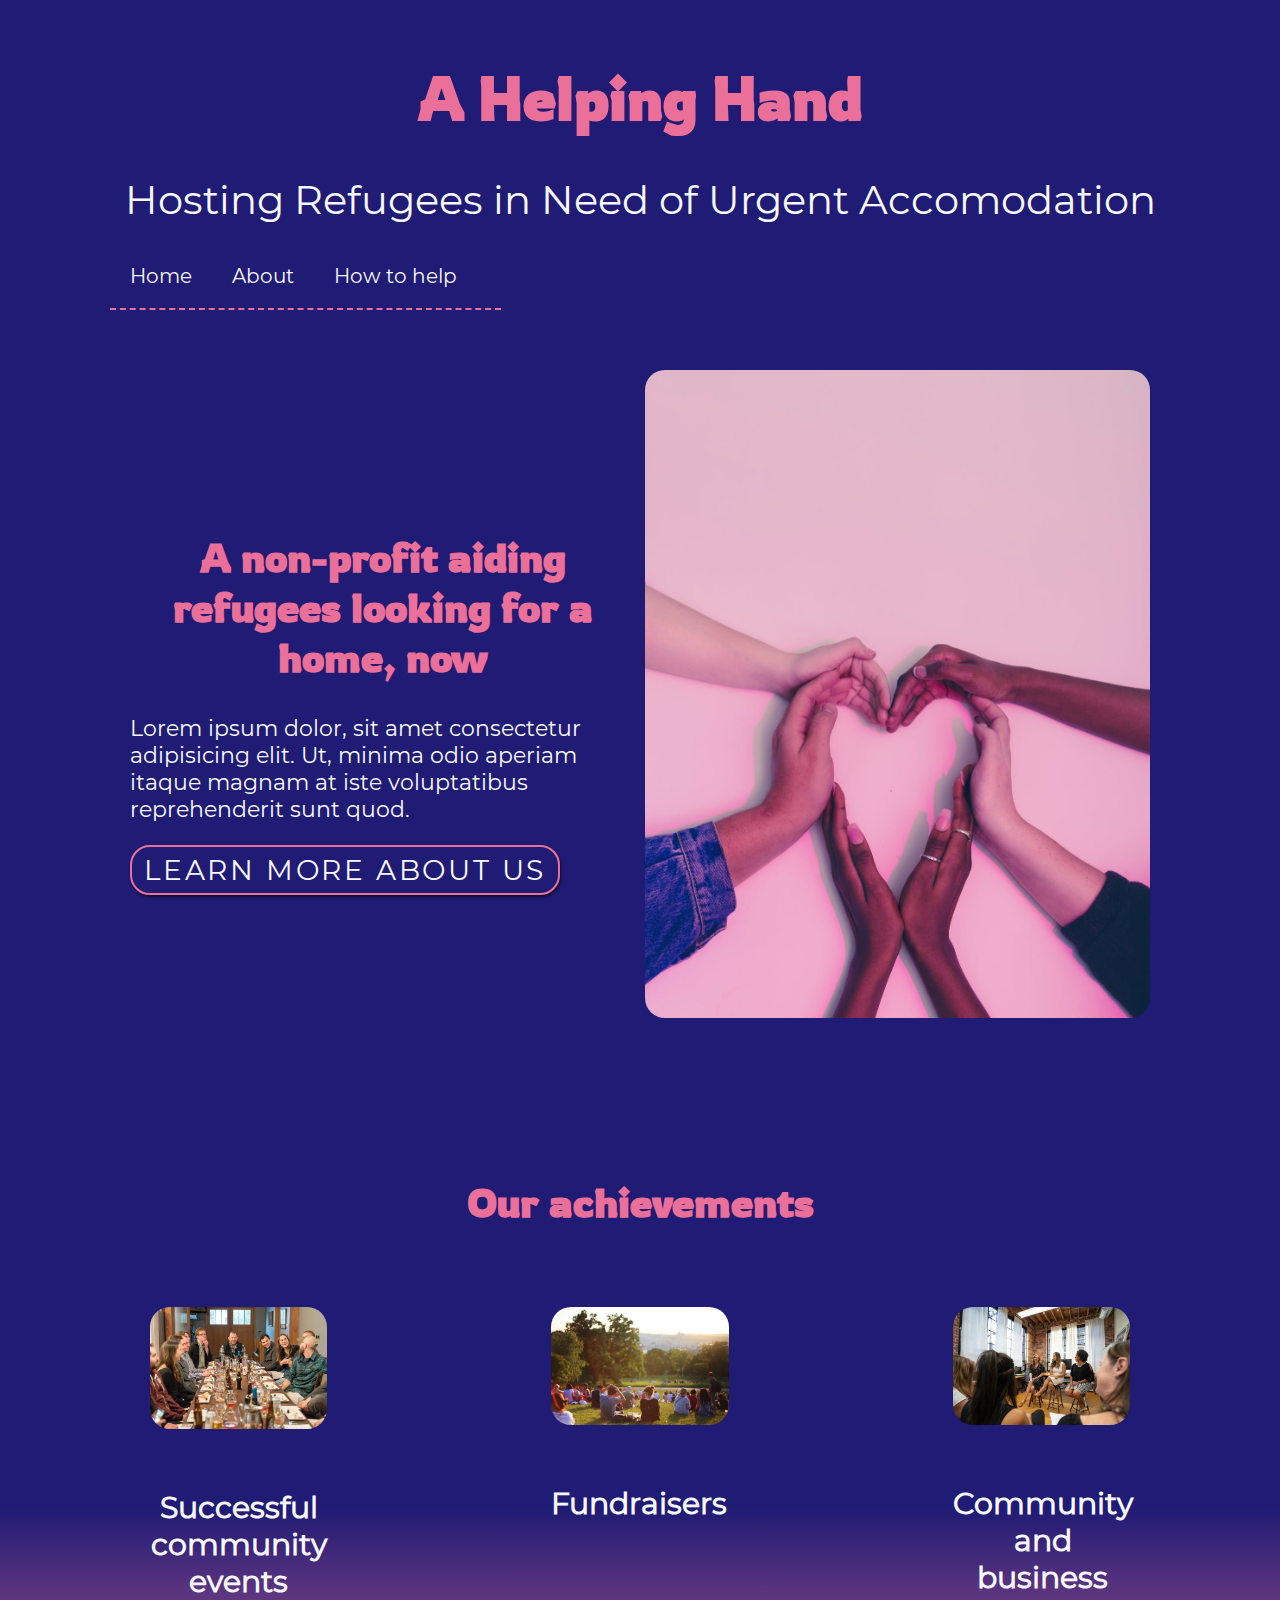
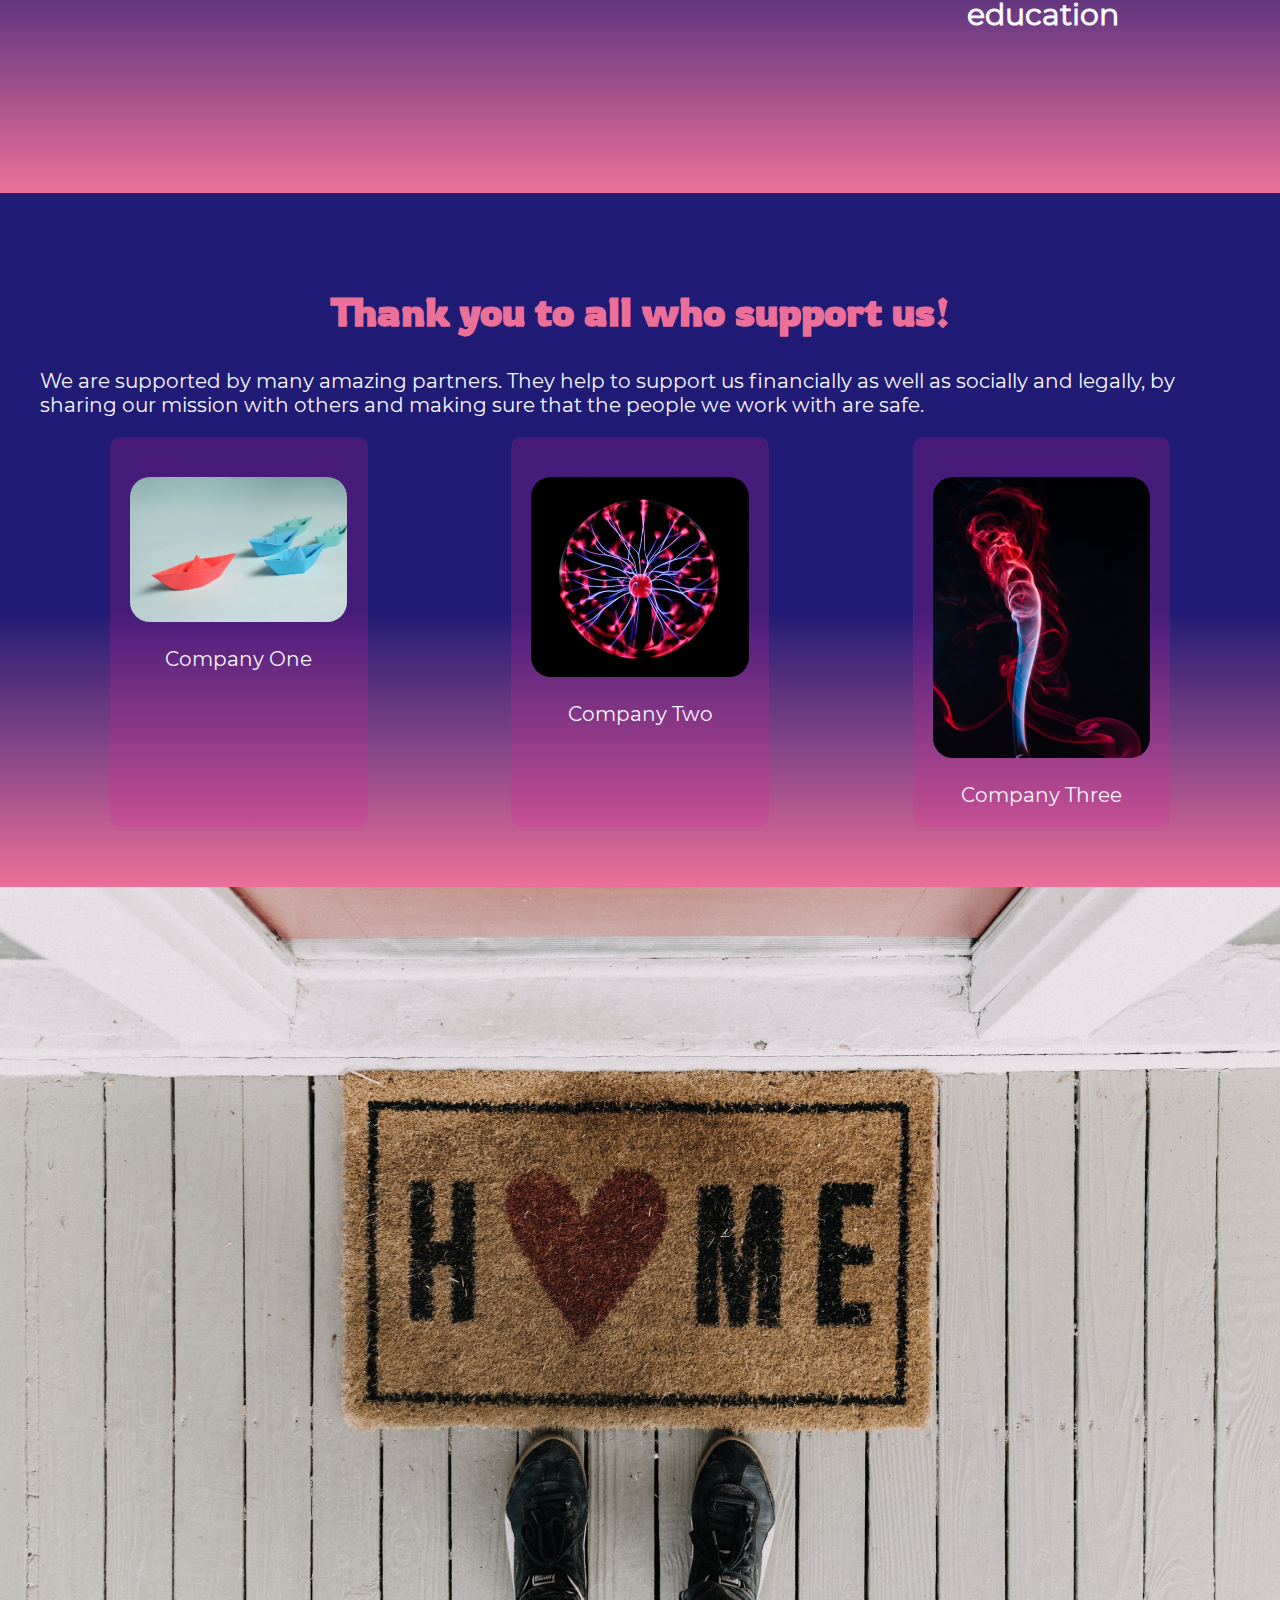
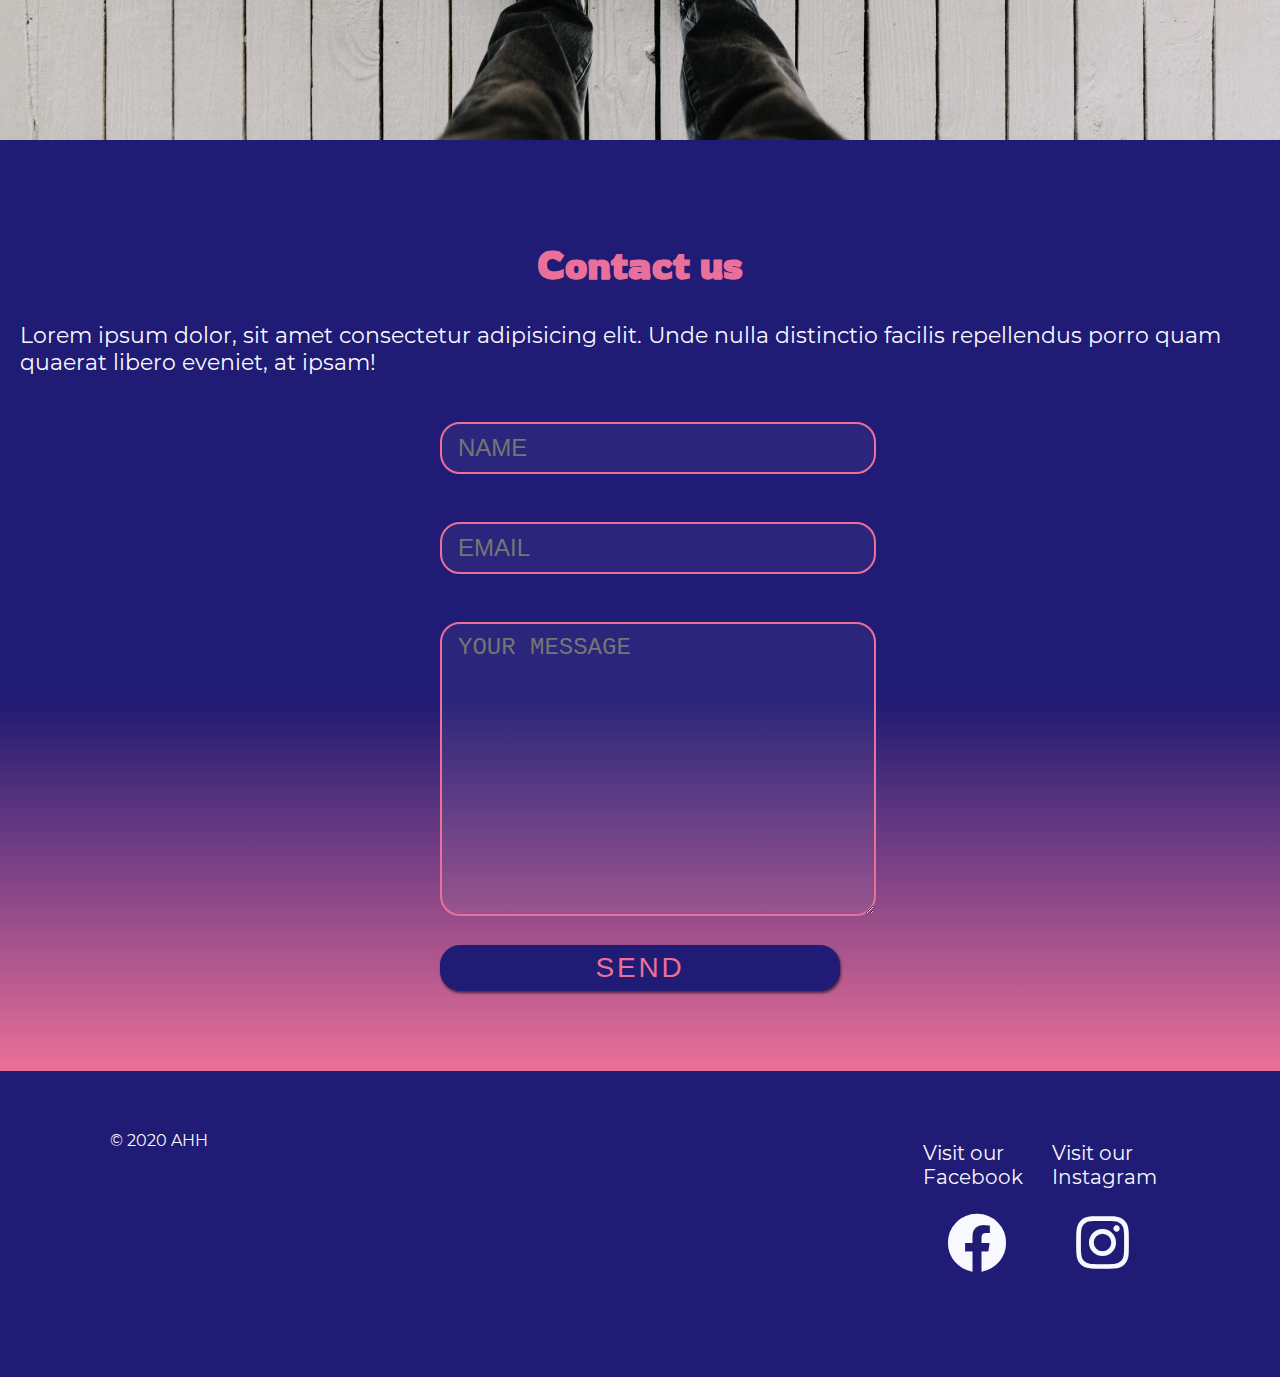
<file: index.html>
<!DOCTYPE html>
<html lang="en">
  <head>
    <meta charset="UTF-8" />
    <meta name="viewport" content="width=device-width, initial-scale=1.0" />
    <link rel="stylesheet" href="styles.css" />
    <link
      rel="stylesheet"
      href="https://use.fontawesome.com/releases/v5.8.1/css/all.css"
    />
    <title>
      A Helping Hand || Hosting Refugees in Need of Urgent Accomodation
    </title>
  </head>
  <body>
    <header>
      <h1>A Helping Hand</h1>
      <span role="text">Hosting Refugees in Need of Urgent Accomodation</span>
    </header>
    <nav class="grid site-nav">
      <ul>
        <li><a href="/">Home</a></li>
        <li><a href="/about.html">About</a></li>
        <li><a href="/how-to-help.html">How to help</a></li>
      </ul>
    </nav>

    <section class="welcome grid">
      <article class="welcome-text">
        <h2>A non-profit aiding refugees looking for a home, now</h2>
        <p class="leading">
          Lorem ipsum dolor, sit amet consectetur adipisicing elit. Ut, minima
          odio aperiam itaque magnam at iste voluptatibus reprehenderit sunt
          quod.
        </p>
        <button class="button" aria-label="Click to visit about page">
          <a href="/about.html">Learn more about us</a>
        </button>
      </article>
      <div role="img" class="welcome-img">
        <img
          src="./assets/hands.jpg"
          alt="people of different races hold hands"
        />
      </div>
    </section>

    <section class="achievements">
      <h2>Our achievements</h2>
      <article class="achievements-content grid">
        <a href="#">
          <img
            id="mealimg"
            src="./assets/meal.jpg"
            alt="people sit together at a dining table"
          />
          <label for="mealimg">Successful community events</label>
        </a>
        <a href="#">
          <img
            id="parkimg"
            src="./assets/park.jpg"
            alt="many people sit on the grass in  apark"
          />
          <label for="parkimg">Fundraisers</label>
        </a>
        <a href="#">
          <img
            id="panelimg"
            src="./assets/panel.jpg"
            alt="three women sit in front of a small group looking ready to speak"
          />
          <label for="panelimg">Community and business education</label>
        </a>
      </article>
    </section>
    <section class="partners">
      <h2>Thank you to all who support us!</h2>
      <p>
        We are supported by many amazing partners. They help to support us
        financially as well as socially and legally, by sharing our mission with
        others and making sure that the people we work with are safe.
      </p>
      <div class="supporters grid">
        <a href="#"
          ><img src="assets/boats.jpg" alt="paper boats" />
          <figcaption>Company One</figcaption></a
        >
        <a href="#"
          ><img src="assets/fuzz.jpg" alt="electric ball" />
          <figcaption>Company Two</figcaption></a
        >
        <a href="#"
          ><img src="assets/smoke.jpg" alt="red smoke" />
          <figcaption>Company Three</figcaption></a
        >
      </div>
    </section>
    <img
      class="feature"
      src="./assets/home.jpg"
      alt="a welcome mat with the word home on it"
    />
    <section class="contact">
      <h2>Contact us</h2>
      <p class="leading">
        Lorem ipsum dolor, sit amet consectetur adipisicing elit. Unde nulla
        distinctio facilis repellendus porro quam quaerat libero eveniet, at
        ipsam!
      </p>
      <form>
        <input
          aria-label="Enter your name"
          type="text"
          placeholder="NAME"
          name="user_name"
          id="user-name"
        />
        <input
          aria-label="Enter your email address"
          type="email"
          placeholder="EMAIL"
          name="user_email"
          id="user-email"
        />
        <textarea
          aria-label="Write your message"
          name="user_message"
          id="user-message"
          cols="30"
          rows="10"
          placeholder="YOUR MESSAGE"
        ></textarea>
        <button class="contact-btn button">Send</button>
      </form>
    </section>
    <footer>
      <div class="grid">
        <p class="copyright">&copy; 2020 AHH</p>
        <div class="social">
          <a href="www.facebook.com"
            >Visit our Facebook<i class="fab fa-facebook"></i
          ></a>
          <a href="www.instagram.com"
            >Visit our Instagram<i class="fab fa-instagram"></i
          ></a>
        </div>
      </div>
    </footer>
  </body>
</html>
</file>
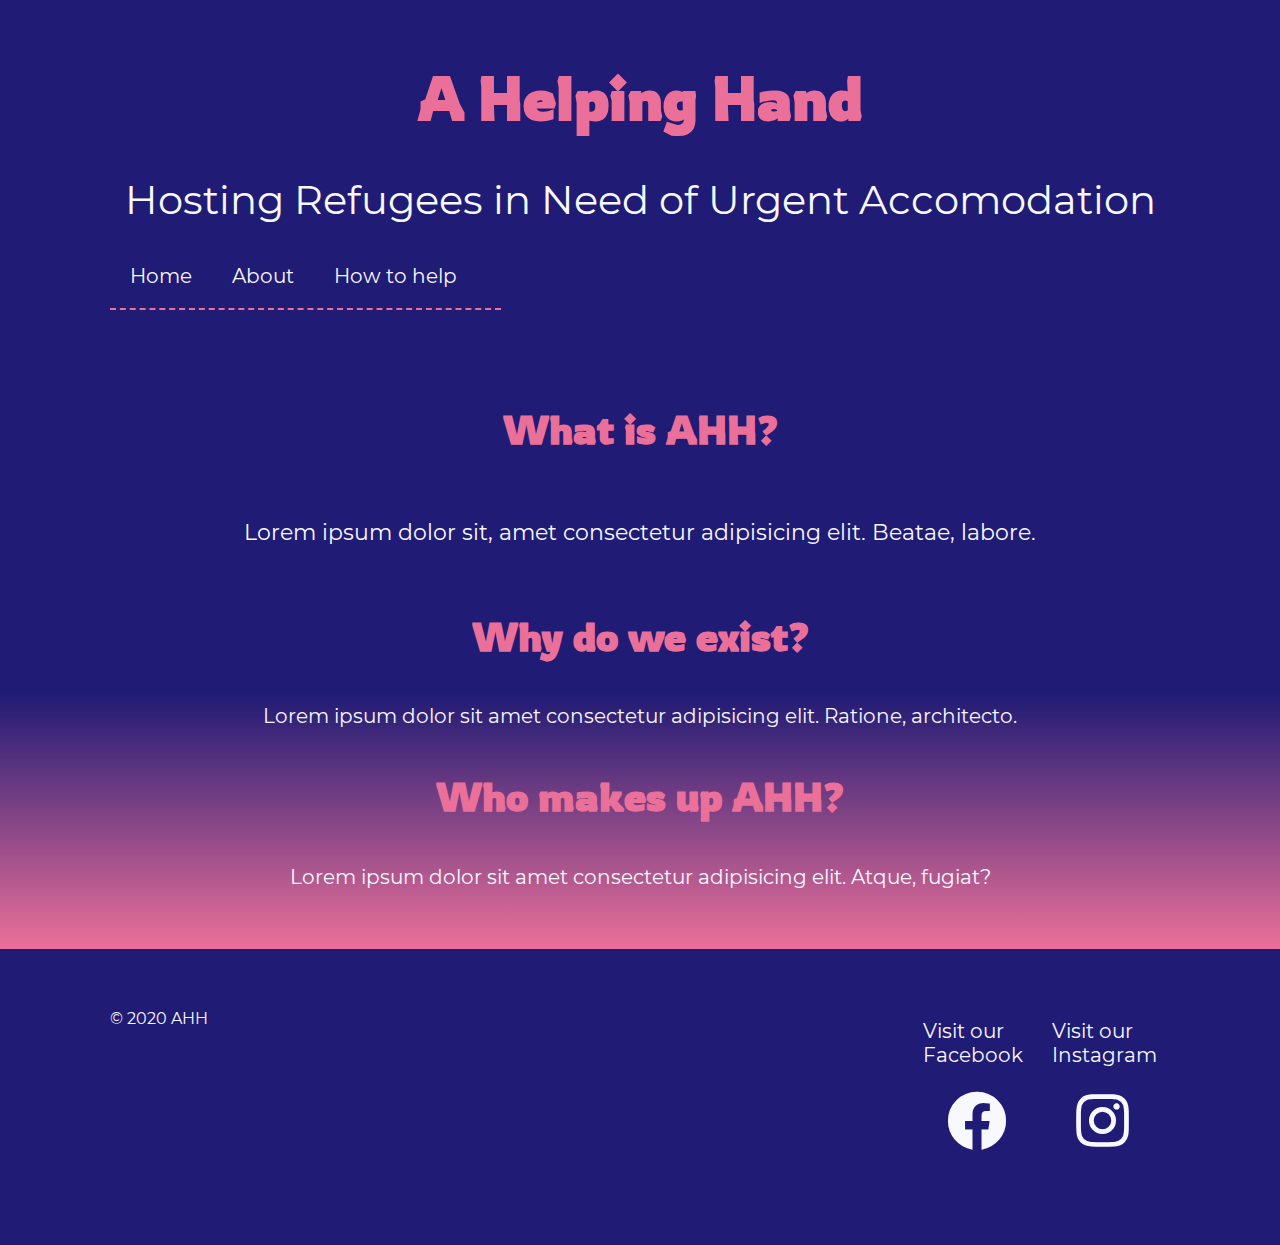
<file: about.html>
<!DOCTYPE html>
<html lang="en">
  <head>
    <meta charset="UTF-8" />
    <meta name="viewport" content="width=device-width, initial-scale=1.0" />
    <link rel="stylesheet" href="styles.css" />
    <link
      rel="stylesheet"
      href="https://use.fontawesome.com/releases/v5.8.1/css/all.css"
    />
    <title>
      A Helping Hand || Hosting Refugees in Need of Urgent Accomodation
    </title>
  </head>
  <body>
    <header>
      <h1>A Helping Hand</h1>
      <span role="text">Hosting Refugees in Need of Urgent Accomodation</span>
    </header>
    <nav class="grid site-nav">
      <ul>
        <li><a href="/">Home</a></li>
        <li><a href="/about.html">About</a></li>
        <li><a href="/how-to-help.html">How to help</a></li>
      </ul>
    </nav>
    <section class="about">
      <article class="grid about-text">
        <h2>What is AHH?</h2>
        <p class="leading">
          Lorem ipsum dolor sit, amet consectetur adipisicing elit. Beatae,
          labore.
        </p>
        <h2>Why do we exist?</h2>
        <p>
          Lorem ipsum dolor sit amet consectetur adipisicing elit. Ratione,
          architecto.
        </p>
        <h2>Who makes up AHH?</h2>
        <p>
          Lorem ipsum dolor sit amet consectetur adipisicing elit. Atque,
          fugiat?
        </p>
      </article>
    </section>
    <footer>
      <div class="grid">
        <p class="copyright">&copy; 2020 AHH</p>
        <div class="social">
          <a href="www.facebook.com"
            >Visit our Facebook<i class="fab fa-facebook"></i
          ></a>
          <a href="www.instagram.com"
            >Visit our Instagram<i class="fab fa-instagram"></i
          ></a>
        </div>
      </div>
    </footer>
  </body>
</html>
</file>
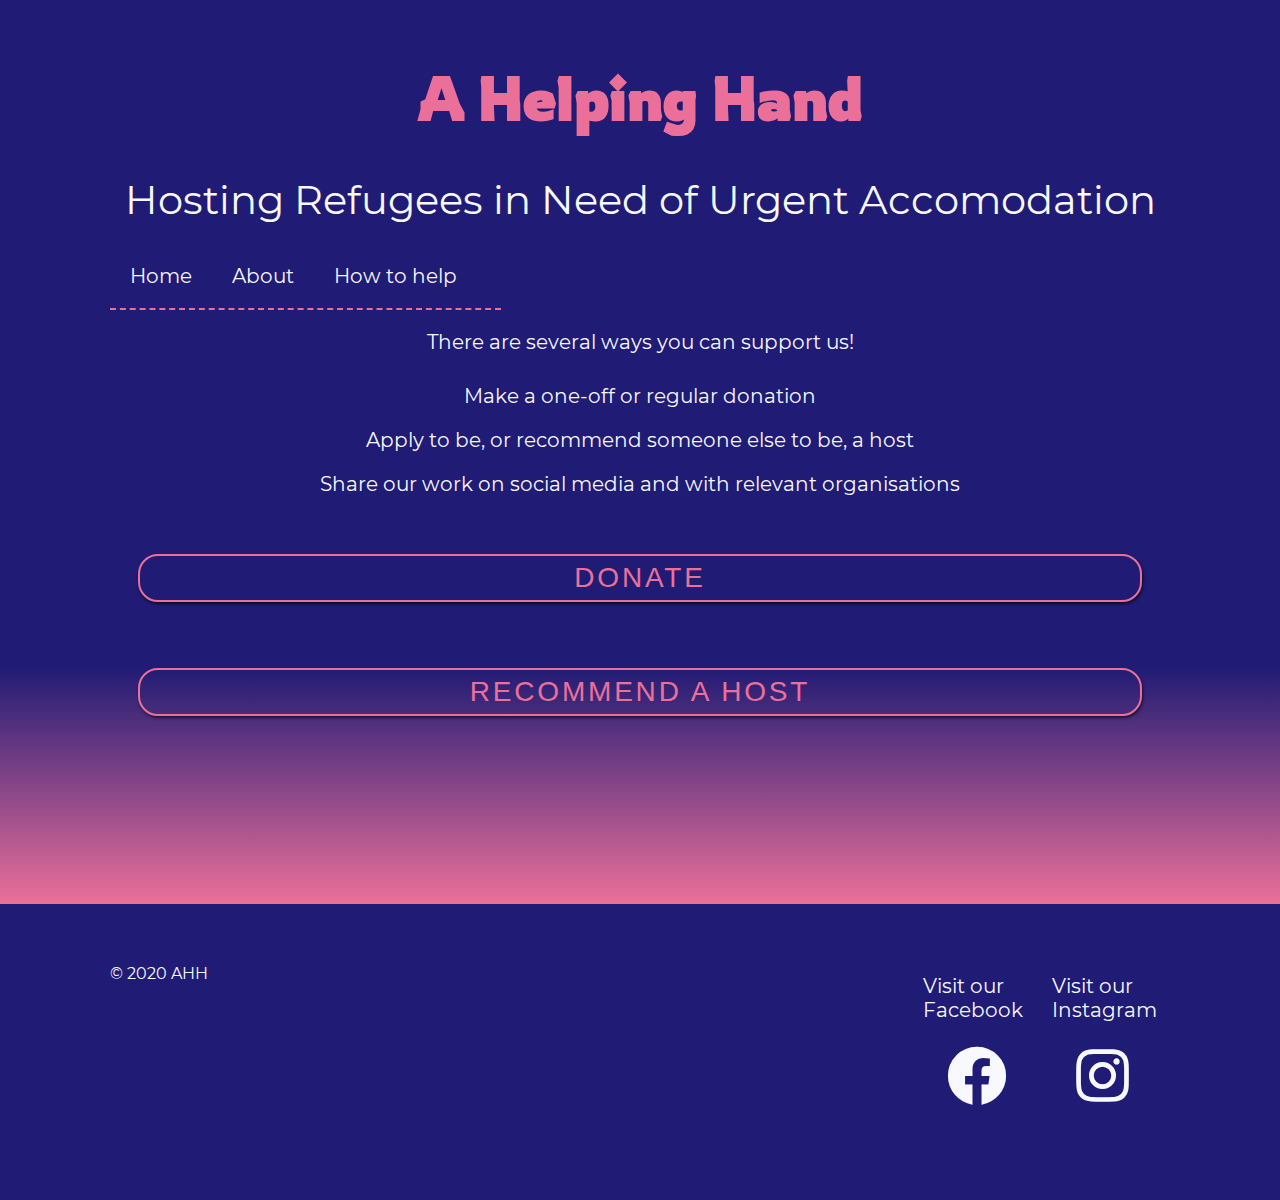
<file: how-to-help.html>
<!DOCTYPE html>
<html lang="en">
  <head>
    <meta charset="UTF-8" />
    <meta name="viewport" content="width=device-width, initial-scale=1.0" />
    <link rel="stylesheet" href="styles.css" />
    <link
      rel="stylesheet"
      href="https://use.fontawesome.com/releases/v5.8.1/css/all.css"
    />
    <title>
      A Helping Hand || Hosting Refugees in Need of Urgent Accomodation
    </title>
  </head>
  <body>
    <header>
      <h1>A Helping Hand</h1>
      <span role="text">Hosting Refugees in Need of Urgent Accomodation</span>
    </header>
    <nav class="grid site-nav">
      <ul>
        <li><a href="/">Home</a></li>
        <li><a href="/about.html">About</a></li>
        <li><a href="/how-to-help.html">How to help</a></li>
      </ul>
    </nav>
    <section class="helping">
      <article class="grid help-text">
        <p>There are several ways you can support us!</p>
        <ul class="ways">
          <li>Make a one-off or regular donation</li>
          <li>Apply to be, or recommend someone else to be, a host</li>
          <li>
            Share our work on social media and with relevant organisations
          </li>
        </ul>
        <button class="button">Donate</button>
        <button class="button">Recommend a host</button>
      </article>
    </section>
    <footer>
      <div class="grid">
        <p class="copyright">&copy; 2020 AHH</p>
        <div class="social">
          <a href="www.facebook.com"
            >Visit our Facebook<i class="fab fa-facebook"></i
          ></a>
          <a href="www.instagram.com"
            >Visit our Instagram<i class="fab fa-instagram"></i
          ></a>
        </div>
      </div>
    </footer>
  </body>
</html>
</file>
<file: styles.css>
:root {
  --primary: #eb7099;
  --secondary: #201b74;
}

@font-face {
  font-family: 'Rowdies Regular';
  src: url('assets/fonts/Rowdies-Regular.ttf');
}

@font-face {
  font-family: 'Montserrat Regular';
  src: url('assets/fonts/Montserrat-Regular.ttf');
}

body,
p,
a,
ul,
li {
  text-decoration: none;
  padding: 0;
  margin: 0;
  font-family: 'Montserrat Regular';
}

h1,
h2,
h3,
h4,
h5,
h6 {
  text-align: center;
  color: var(--primary);
  font-family: 'Rowdies Regular';
}

h1 {
  font-size: 3em;
}

h2 {
  font-size: 2em;
}

h3 {
  font-size: 1.5em;
}

h4 {
  font-size: 1.1em;
}

.leading {
  font-size: 1.1em;
  margin: 20px;
}

p,
a,
li {
  color: ghostwhite;
}

li {
  list-style-type: none;
}

img {
  border-radius: 20px;
  -webkit-border-radius: 20px;
  -moz-border-radius: 20px;
  -ms-border-radius: 20px;
  -o-border-radius: 20px;
}

body {
  background-color: var(--secondary);
  overflow-x: hidden;
  color: ghostwhite;
}

.button {
  background: none;
  font-size: 1.4em;
  letter-spacing: 0.1em;
  border: 2px solid var(--primary);
  color: var(--primary);
  padding: 6px 12px;
  text-transform: uppercase;
  border-radius: 20px;
  -webkit-border-radius: 20px;
  -moz-border-radius: 20px;
  -ms-border-radius: 20px;
  -o-border-radius: 20px;
  box-shadow: 1px 2px 3px rgba(0, 0, 0, 0.6);
}

.button:hover {
  cursor: pointer;
  background: var(--primary);
  color: #333;
}

.button:hover > a {
  color: #333;
}

input,
textarea {
  background-color: rgba(255, 255, 255, 0.05);
  padding: 10px 16px;
  border: 2px solid var(--primary);
  border-radius: 20px;
  -webkit-border-radius: 20px;
  -moz-border-radius: 20px;
  -ms-border-radius: 20px;
  -o-border-radius: 20px;
  color: ghostwhite;
  font-size: 1.2em;
}

.grid {
  display: grid;
  grid-template-columns: repeat(8, 1fr);
  gap: 10px;
}

header {
  padding: 1em;
  text-align: center;
}

header span {
  font-size: 2em;
}

.site-nav {
  margin: 0 1em;
}

.site-nav ul {
  grid-column: 1/6;
  border-bottom: 2px dashed var(--primary);
}

.site-nav li {
  margin: 1em;
}

.site-nav li:hover {
  border-bottom: 2px solid var(--primary);
}

.welcome {
  padding: 0em 1em 1em 1em;
}

.welcome-text {
  grid-column: 1/6;
}

.welcome-img {
  grid-column: 6/9;
}

.welcome-img img {
  width: 150%;
}

.welcome-text a {
  width: 10px;
}

.about,
.helping {
  padding: 1em 1em 8em 1em;
  background: linear-gradient(var(--secondary) 60%, var(--primary));
}

.about-text *,
.help-text * {
  grid-column: 1/9;
  text-align: center;
}

.help-text button {
  margin: 1em;
}

.ways li {
  margin: 1em;
}

.achievements,
.partners,
.contact {
  background: linear-gradient(var(--secondary) 60%, var(--primary));
  padding: 1em;
}

.achievements h2 {
  margin-bottom: 0;
}

.achievements-content a {
  grid-column: 1/9;
  margin: 2em;
  display: flex;
}

.achievements-content a * {
  max-width: 40%;
  align-self: center;
  margin: 0 1em;
}

.achievements label {
  font-weight: 700;
  font-size: 1.2em;
}

.supporters {
  margin: 2em 0;
}

.supporters img {
  max-width: 50%;
  margin: 1em auto;
}

.supporters a {
  padding: 1em;
  background: rgba(226, 32, 152, 0.2);
  text-align: center;
  border-radius: 10px;
  -webkit-border-radius: 10px;
  -moz-border-radius: 10px;
  -ms-border-radius: 10px;
  -o-border-radius: 10px;
}

.supporters a:nth-child(1) {
  grid-row: 1;
  grid-column: 1/5;
}

.supporters a:nth-child(2) {
  grid-row: 1;
  grid-column: 5/9;
}

.supporters a:nth-child(3) {
  grid-row: 2;
  grid-column: 3/7;
}

.partners p {
  margin: 1em;
}

.feature {
  max-width: 100%;
  border-radius: 0;
  -webkit-border-radius: 0;
  -moz-border-radius: 0;
  -ms-border-radius: 0;
  -o-border-radius: 0;
  filter: grayscale(50%);
  -webkit-filter: grayscale(50%);
}

.contact-btn {
  background: var(--secondary);
  border: 1px solid var(--secondary);
  width: 100%;
}

.contact form {
  width: 80%;
  max-width: 400px;
  margin: 1em auto;
  text-align: center;
}

.contact input,
.contact textarea {
  width: 100%;
  margin: 1em 0;
}

footer {
  padding: 2em 1em;
}

footer .copyright {
  grid-column: 1/3;
  font-size: 0.8em;
}

footer .social {
  grid-column: 7/9;
  display: flex;
  justify-content: flex-end;
}

footer .social i {
  font-size: 1.5em;
  margin: 0.4em;
}

footer .social a {
  margin: 0.5em;
}

/* Media queries */
@media screen and (min-width: 620px) {
  .welcome-text {
    grid-column: 1/5;
  }

  .welcome-img {
    grid-column: 5/9;
  }

  .welcome-img img {
    width: 100%;
  }

  .achievements-content a {
    grid-column: span 4;
    display: block;
  }

  .achievements-content a:last-child {
    grid-column: 3/7;
  }

  .achievements-content a * {
    margin: 1em;
    max-width: 60%;
  }

  .achievements-content label {
    text-align: center;
  }

  .partners {
    padding: 2em 4em;
  }
}

@media screen and (min-width: 960px) {
  body {
    font-size: 18px;
  }

  .grid {
    width: 100%;
    max-width: 1060px;
    margin: 0 auto;
    box-sizing: border-box;
  }

  .leading {
    margin: 1em 0;
  }

  .site-nav ul {
    display: flex;
    grid-column: 1/4;
    align-self: center;
  }

  .welcome-text {
    align-self: center;
  }

  .achievements-content a * {
    display: flex;
  }

  .supporters a * {
    max-width: 80%;
  }
}

@media screen and (min-width: 1200px) {
  body {
    font-size: 20px;
  }
  .welcome,
  .achievements,
  .partners,
  .contact,
  .about {
    padding: 3em 1em;
  }

  .achievements-content a {
    grid-column: 1/9;
    margin: 2em;
  }

  .achievements-content a:nth-child(1) {
    grid-column: 1/3;
  }

  .achievements-content a:nth-child(2) {
    grid-column: 4/6;
  }

  .achievements-content a:nth-child(3) {
    grid-column: 7/9;
  }

  .achievements-content a * {
    max-width: 100%;
    align-self: center;
    margin: 2em 0;
  }

  .achievements-content label {
    font-size: 1.5em;
  }

  .supporters a:nth-child(1) {
    grid-row: 1;
    grid-column: 1/3;
  }

  .supporters a:nth-child(2) {
    grid-row: 1;
    grid-column: 4/6;
  }

  .supporters a:nth-child(3) {
    grid-row: 1;
    grid-column: 7/9;
  }

  .supporters a * {
    max-width: 100%;
  }

  footer {
    padding: 3em 1em;
  }

  footer .social i {
    font-size: 3em;
  }
}
</file>
